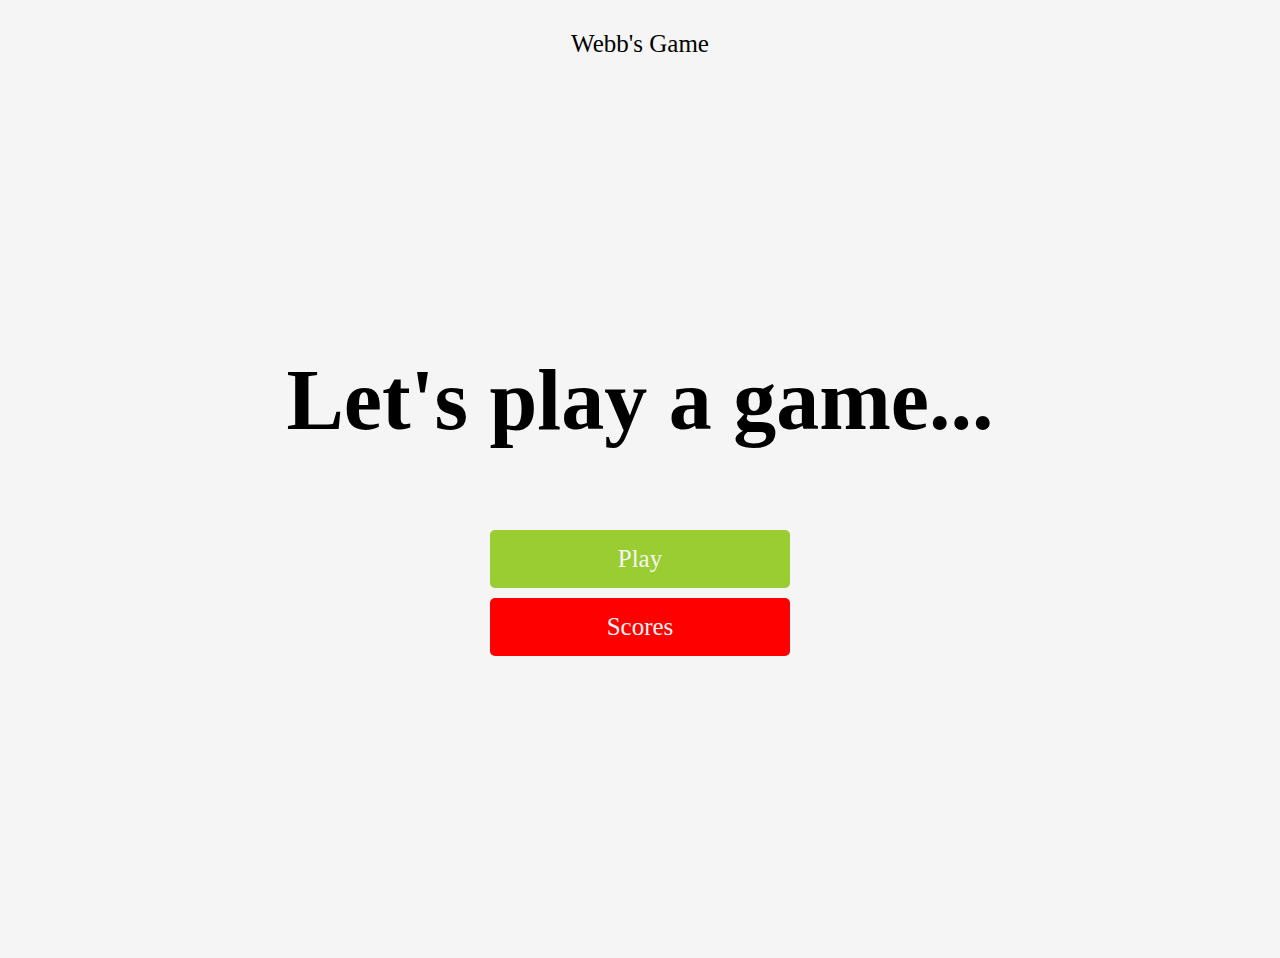
<file: index.html>
<!DOCTYPE html>
<html lang="en">
<head>
    <meta charset="UTF-8">
    <meta name="viewport" content="width=device-width, initial-scale=1.0">
    <link rel="game" href="game.html">
    <link rel="stylesheet" href="style.css">
    <title>Quiz Time!</title>
</head>
<body>
    <header>Webb's Game</header>
    <div class="container">
        <div id="home" class="flex-column flex-center">
            <h1>Let's play a game...</h1>
            <a href="game.html" class="btn">Play</a>
            <a href="scores.html" id="scores-btn"
            class="btn">Scores</a>
        </div>
    </div>
</body>
</html>
</file>
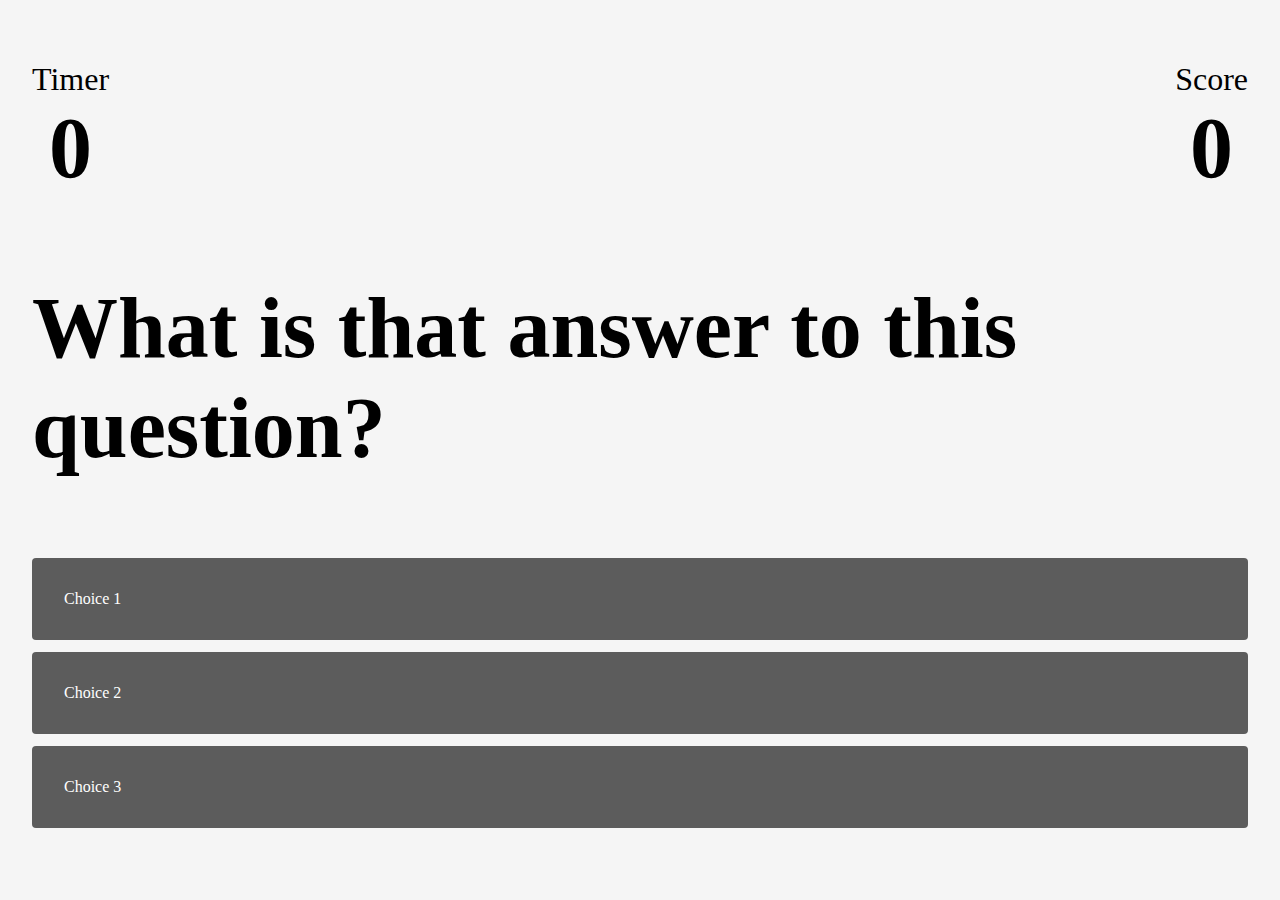
<file: game.html>
<!DOCTYPE html>
<html lang="en">
<head>
    <meta charset="UTF-8">
    <meta name="viewport" content="width=device-width, initial-scale=1.0">
    <title>Questions, questions</title>
    <link rel="stylesheet" href="style.css">
    <link rel="stylesheet" href="game.css">
</head>
<body>
    <div class="container">
        <div id="game" class="justify-center flex column">
            <div id="hud">
                <div class="hud-item">
                    <p class="hud-prefix">Timer</p>
                    <h1 class="hud-main-text" id="timer">0</h1>
                </div>
                <div class="hud-item">
                    <p class="hud-prefix">Score</p>
                    <h1 class="hud-main-text" id="score">0</h1>
                </div>
            </div>
            <h1 id="question">What is that answer to this question?</h1>
            <div id="answers">
            <div class="choice-container">
                <p class="choice-text" data-number="1">Choice 1</p>
            </div>
            <div class="choice-container">
                <p class="choice-text" data-number="2">Choice 2</p>
            </div>
            <div class="choice-container">
                <p class="choice-text" data-number="3">Choice 3</p>
            </div>
        </div>
        </div>
    </div>
    <script src="javascript.js"></script>
</body>
</html>
</file>
<file: style.css>
:root {
  background-color: rgb(245, 245, 245);
}

* {
  box-sizing: border-box;
  margin: 0;
  padding: 0;
  font-size: 50%;
  font-family: "Times New Roman", Times, serif;
}

header {
  font-size: 25px;
  margin: 0;
  padding-top: 30px;
  text-align: center;
  text-decoration-style: wavy;
}

h1 {
  font-size: 86px;
  color: rgb(0, 0, 0);
  margin-bottom: 80px;
}

h2 {
  font-size: 68px;
}

.container {
  width: 100vw;
  height: 100vh;
  display: flex;
  justify-content: center;
  align-items: center;
  max-width: 1280px;
  margin: 0 auto;
  padding: 32px;
}

.flex-column {
  display: flex;
  flex-direction: column;
}

.flex-center {
  justify-content: center;
  align-items: center;
}

.justify-center {
  justify-content: center;
}

.text-center {
  text-align: center;
}

.hidden {
  display: none;
}

.btn {
  font-size: 25px;
  padding: 15px;
  width: 300px;
  text-align: center;
  margin-bottom: 10px;
  text-decoration: none;
  color: whitesmoke;
  background: yellowgreen;
  border-radius: 5px;
}

#scores-btn {
  background: red;
}
</file>
<file: game.css>
body {
  color: #fff;
}

.choice-container {
  display: flex;
  margin-bottom: 12px;
  width: 100%;
  border-radius: 4px;
  background: rgb(92, 92, 92);
  font-size: 32px;
  min-width: 75px;
}

.choice-prefix {
  padding: 32px 40px;
  color: rgb(0, 0, 0);
}

.choice-text {
  padding: 32px;
  width: 100%;
}

.correct {
  background: linear-gradient(green);
}

.incorrect {
  background: linear-gradient(red);
}

#hud {
  display: flex;
  justify-content: space-between;
}

.hud-prefix {
  color: black;
  text-align: center;
  font-size: 32px;
}

.hud-main-text {
  text-align: center;
}

#progressBar {
  width: 320px;
  height: 48px;
  border: 3px limegreen;
  margin-top: 32px;
  border-radius: 50px;
  overflow: hidden;
}

#progressBarFull {
  height: 100%;
  background: limegreen;
  width: 0%;
}

@media screen and (max-width: 750px) {
  .choice-container {
    min-width: 640px;
  }
}
</file>
